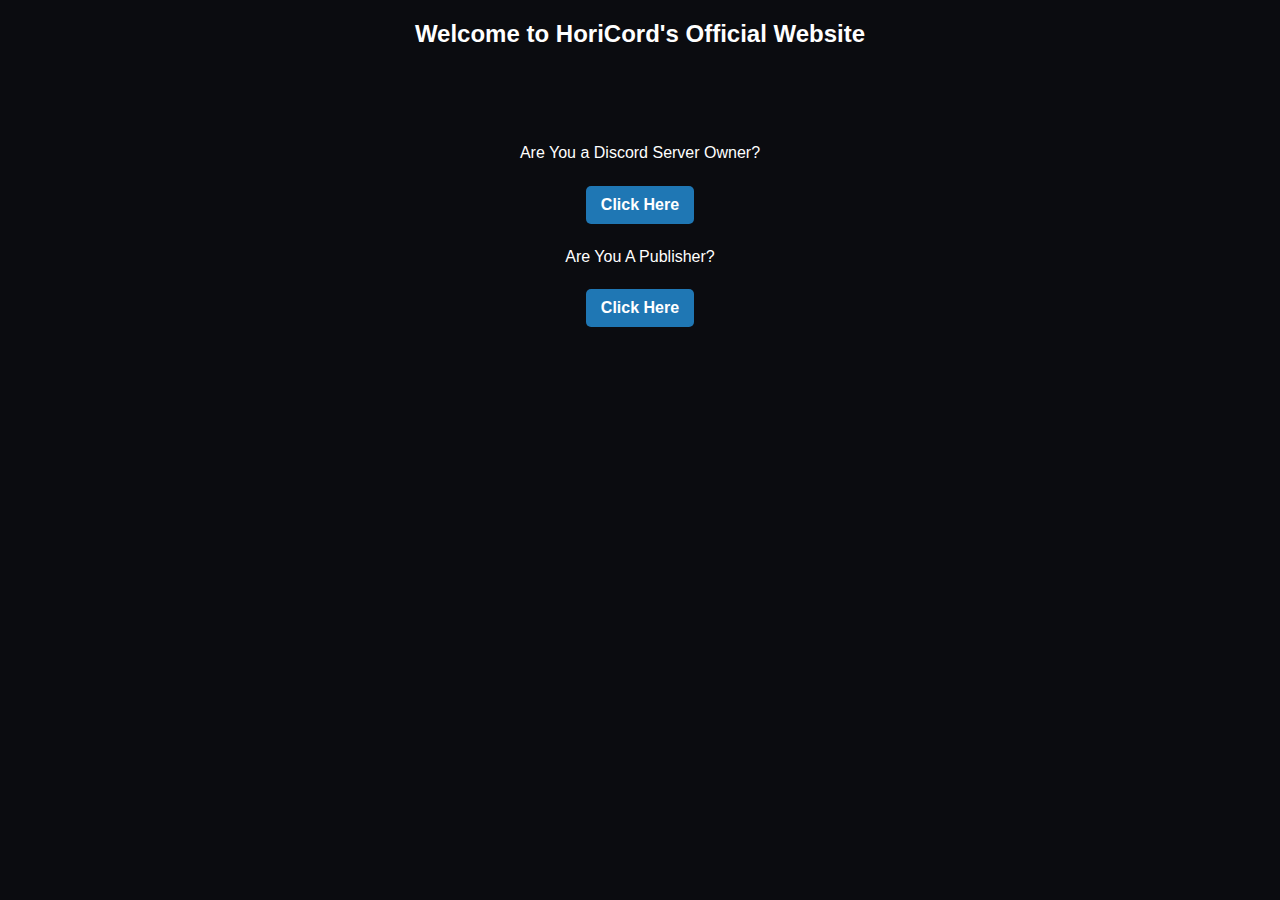
<file: docs/index.html>
<!DOCTYPE html>
<html lang="en">
<head>
    <meta charset="UTF-8">
    <meta name="viewport" content="width=device-width, initial-scale=1.0">
    <link rel="stylesheet" href="index.css">
    <title>HoriCord - Horizon Ads</title>
</head>
<body>
    
    <h4>Welcome to HoriCord's Official Website</h4>

    <div class="Questions">
        
        <div>
            <p>Are You a Discord Server Owner?</p>
            <a class="animated-button" href="Aboutbot.html">Click Here</a>
        </div>
    
        <div>
            <p>Are You A Publisher?</p>
            <a class="animated-button" href="Publisher.html">Click Here</a>
        </div>
    </div>
</body>
</html>
</file>
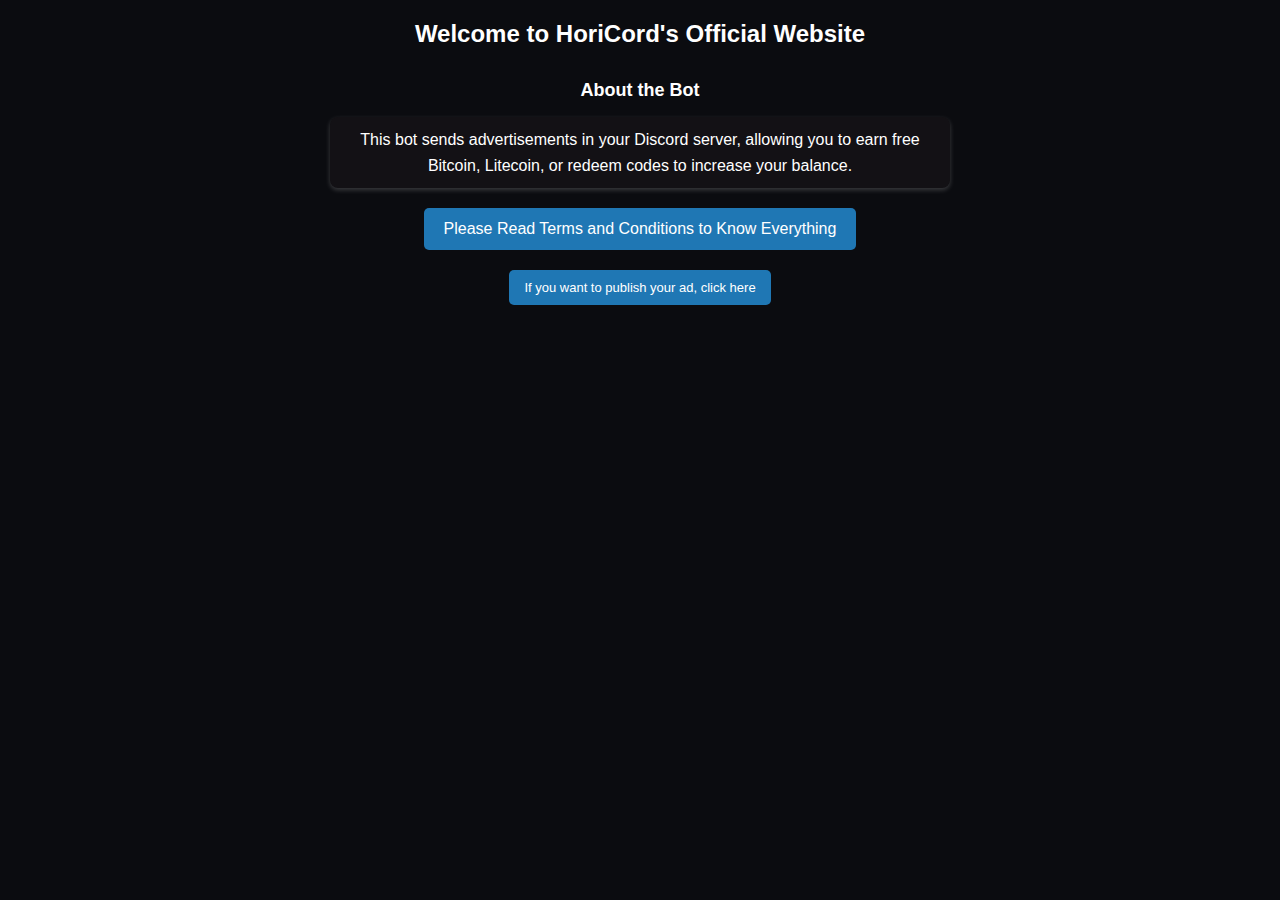
<file: docs/Aboutbot.html>
<!DOCTYPE html>
<html lang="en">
<head>
    <meta charset="UTF-8">
    <meta name="viewport" content="width=device-width, initial-scale=1.0">
    <link rel="stylesheet" href="index.css">
    <title>HoriCord - Horizon Ads</title>
</head>
<body>
    
    <h4 align="center">Welcome to HoriCord's Official Website</h4>

    <div>
        <h5>About the Bot</h5>
        <ul>
            <li>This bot sends advertisements in your Discord server, allowing you to earn free Bitcoin, Litecoin, or redeem codes to increase your balance.</li>
        </ul>
    </div>

    <div class="button-container">
        <a href="agreement.html">
            <button class="accept-btn">Please Read Terms and Conditions to Know Everything</button>
        </a>
    </div>

    <div class="button-container" style="text-align: center; margin-top: 10px;">
        <a href="Publisher.html">
            <button class="animated-button" style="font-size: small;">If you want to publish your ad, click here</button>
        </a>
    </div>

    <div class="Emptydiv"></div>
</body>
</html>
</file>
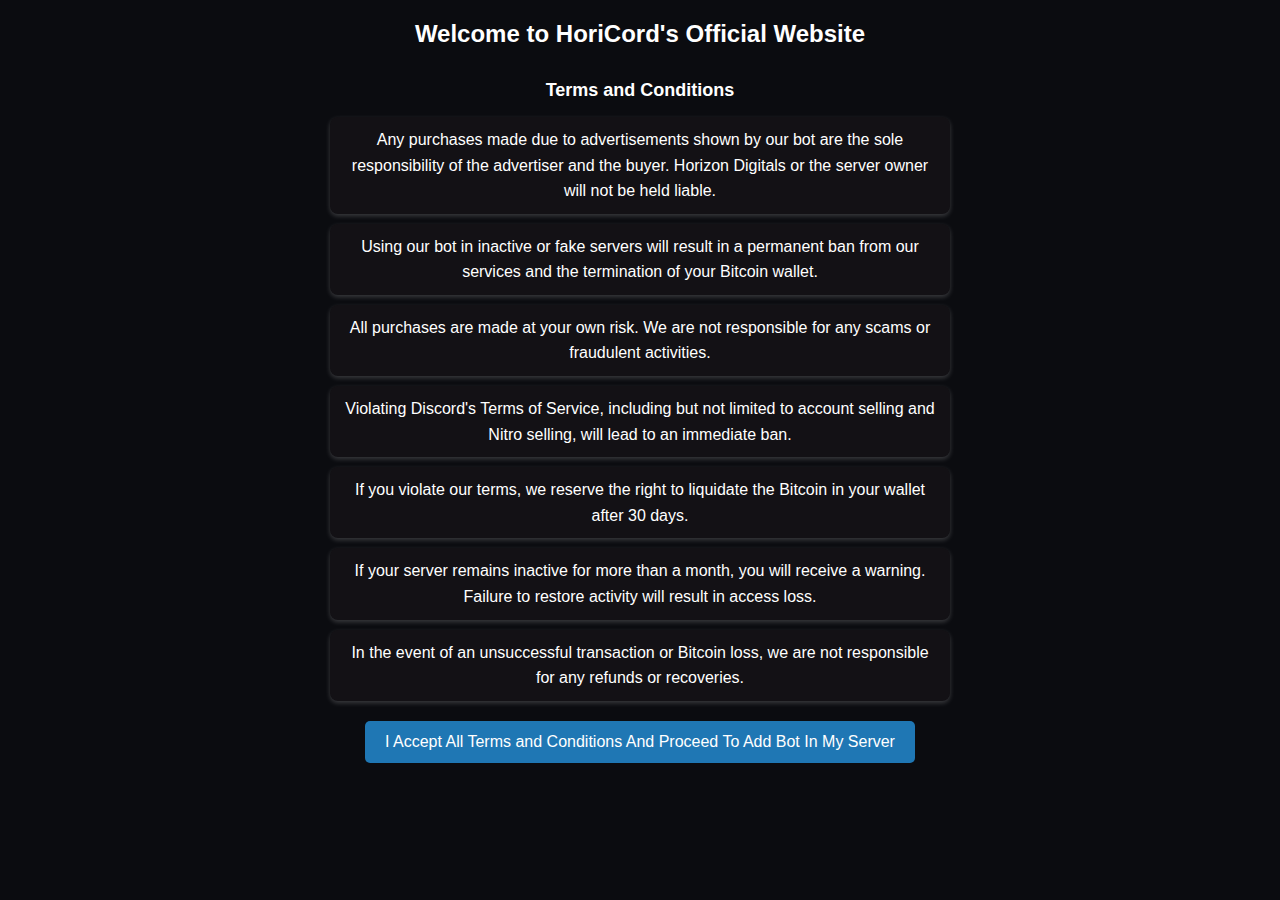
<file: docs/agreement.html>
<!DOCTYPE html>
<html lang="en">
<head>
    <meta charset="UTF-8">
    <meta name="viewport" content="width=device-width, initial-scale=1.0">
    <link rel="stylesheet" href="index.css">
    <title>HoriCord - Horizon Ads</title>
</head>
<body>
    
    <h4 align="center">Welcome to HoriCord's Official Website</h4>

    <div>

        <h5>Terms and Conditions</h5>
        <ul>
            <li>Any purchases made due to advertisements shown by our bot are the sole responsibility of the advertiser and the buyer. Horizon Digitals or the server owner will not be held liable.</li>
            <li>Using our bot in inactive or fake servers will result in a permanent ban from our services and the termination of your Bitcoin wallet.</li>
            <li>All purchases are made at your own risk. We are not responsible for any scams or fraudulent activities.</li>
            <li>Violating Discord's Terms of Service, including but not limited to account selling and Nitro selling, will lead to an immediate ban.</li>
            <li>If you violate our terms, we reserve the right to liquidate the Bitcoin in your wallet after 30 days.</li>
            <li>If your server remains inactive for more than a month, you will receive a warning. Failure to restore activity will result in access loss.</li>
            <li>In the event of an unsuccessful transaction or Bitcoin loss, we are not responsible for any refunds or recoveries.</li>
        </ul>

    </div>

    <div class="button-container">
        <a href="Redirect.html"><button class="accept-btn">I Accept All Terms and Conditions And Proceed To Add Bot In My Server</button></a>
    </div>

    <div class="Emptydiv"></div>
</body>
</html>
</file>
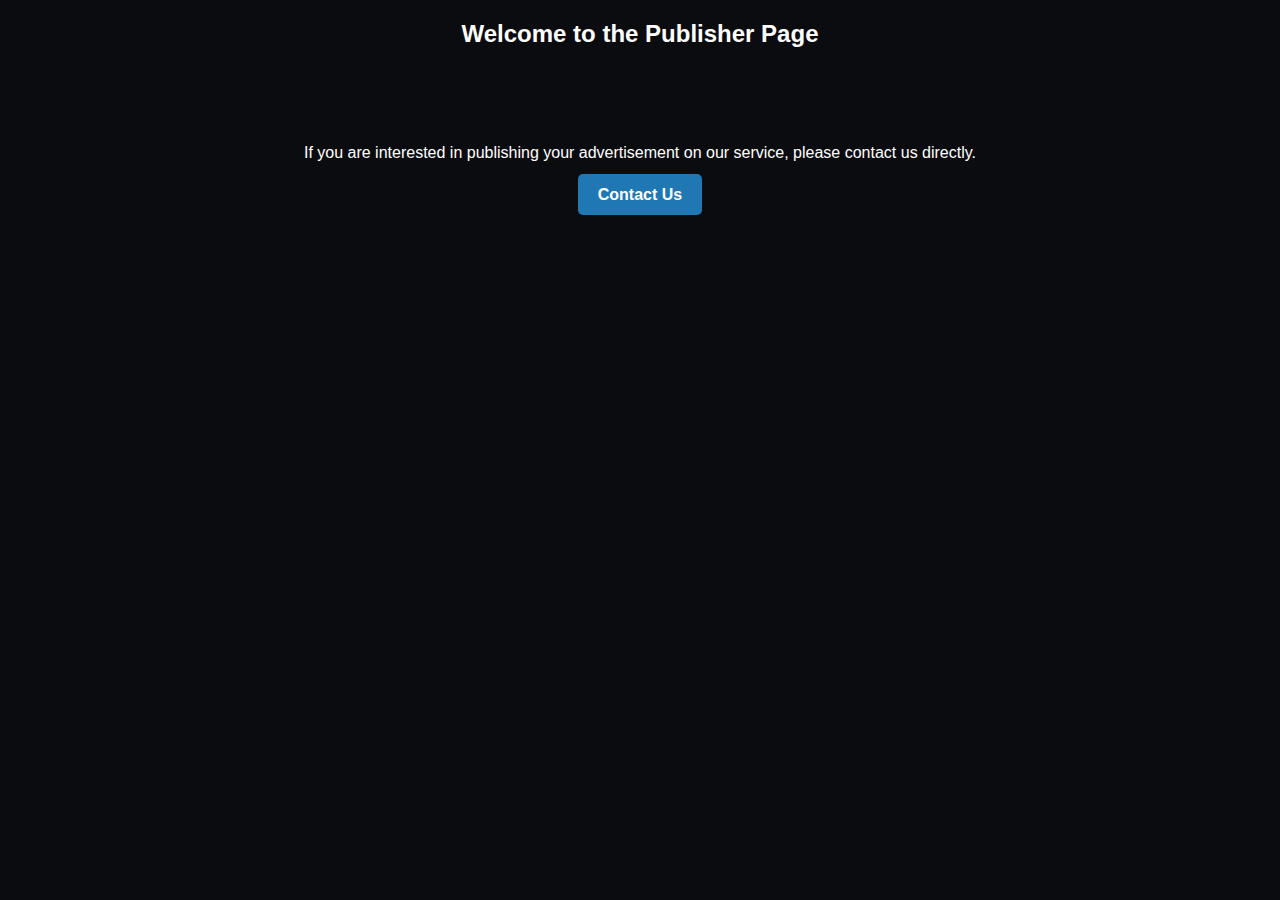
<file: docs/Publisher.html>
<!DOCTYPE html>
<html lang="en">
<head>
    <meta charset="UTF-8">
    <meta name="viewport" content="width=device-width, initial-scale=1.0">
    <link rel="stylesheet" href="index.css">
    <title>Publisher - HoriCord</title>
</head>
<body>
    
    <h4>Welcome to the Publisher Page</h4>

    <div class="Questions">
        <p>If you are interested in publishing your advertisement on our service, please contact us directly.</p>
    </div>

    <div class="button-container">
        <a class="accept-btn" href="mailto:harshtiwari6060@gmail.com">Contact Us</a>
    </div>

</body>
</html>
</file>
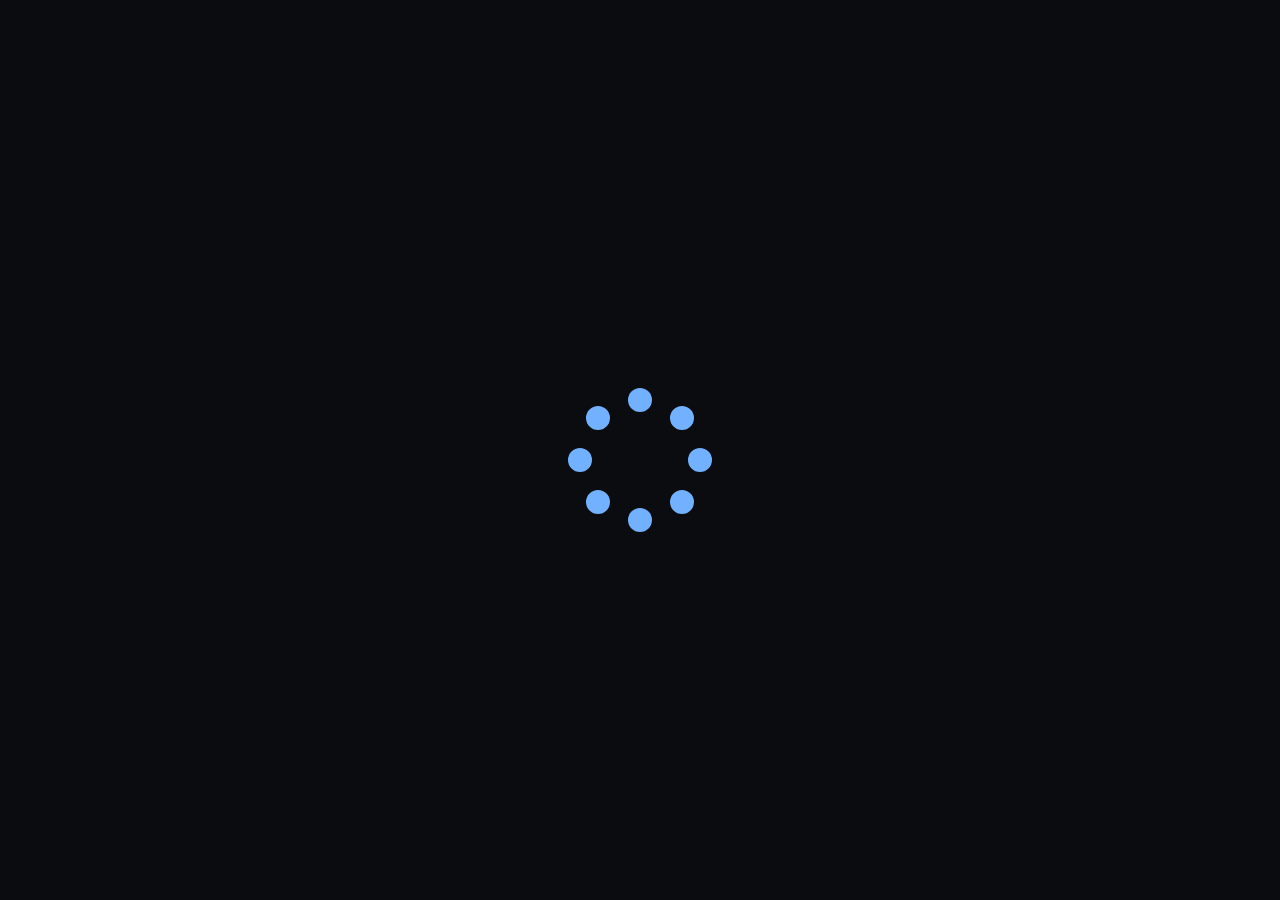
<file: docs/Redirect.html>
<!DOCTYPE html>
<html lang="en">
<head>
    <meta charset="UTF-8">
    <meta name="viewport" content="width=device-width, initial-scale=1.0">
    <title>Redirecting...</title>
    <link rel="stylesheet" href="index.css">
    <style>
        body {
            display: flex;
            flex-direction: column;
            justify-content: center;
            align-items: center;
            height: 100vh;
            margin: 0;
            font-family: Arial, sans-serif;
            text-align: center;
        }

        .loading-message {
            font-size: 20px;
            margin-bottom: 20px;
        }

        .loadingio-spinner-spin-2by998twmg8 {
            width: 200px;
            height: 200px;
            display: inline-block;
            overflow: hidden;
            background: none;
        }

        .ldio-yzaezf3dcmj {
            width: 100%;
            height: 100%;
            position: relative;
            transform: translateZ(0) scale(1);
            backface-visibility: hidden;
            transform-origin: 0 0;
        }

        .ldio-yzaezf3dcmj div > div {
            position: absolute;
            width: 24px;
            height: 24px;
            border-radius: 50%;
            background: #72b1ff;
            animation: ldio-yzaezf3dcmj 1s linear infinite;
        }

        @keyframes ldio-yzaezf3dcmj {
            0% {
                opacity: 1;
                backface-visibility: hidden;
                transform: translateZ(0) scale(1.5, 1.5);
            }
            100% {
                opacity: 0;
                backface-visibility: hidden;
                transform: translateZ(0) scale(1, 1);
            }
        }

        /* Define animations for the individual divs */
        .ldio-yzaezf3dcmj div:nth-child(1) > div { left: 148px; top: 88px; animation-delay: -0.875s; }
        .ldio-yzaezf3dcmj > div:nth-child(1) { transform: rotate(0deg); transform-origin: 160px 100px; }
        .ldio-yzaezf3dcmj div:nth-child(2) > div { left: 130px; top: 130px; animation-delay: -0.75s; }
        .ldio-yzaezf3dcmj > div:nth-child(2) { transform: rotate(45deg); transform-origin: 142px 142px; }
        .ldio-yzaezf3dcmj div:nth-child(3) > div { left: 88px; top: 148px; animation-delay: -0.625s; }
        .ldio-yzaezf3dcmj > div:nth-child(3) { transform: rotate(90deg); transform-origin: 100px 160px; }
        .ldio-yzaezf3dcmj div:nth-child(4) > div { left: 46px; top: 130px; animation-delay: -0.5s; }
        .ldio-yzaezf3dcmj > div:nth-child(4) { transform: rotate(135deg); transform-origin: 58px 142px; }
        .ldio-yzaezf3dcmj div:nth-child(5) > div { left: 28px; top: 88px; animation-delay: -0.375s; }
        .ldio-yzaezf3dcmj > div:nth-child(5) { transform: rotate(180deg); transform-origin: 40px 100px; }
        .ldio-yzaezf3dcmj div:nth-child(6) > div { left: 46px; top: 46px; animation-delay: -0.25s; }
        .ldio-yzaezf3dcmj > div:nth-child(6) { transform: rotate(225deg); transform-origin: 58px 58px; }
        .ldio-yzaezf3dcmj div:nth-child(7) > div { left: 88px; top: 28px; animation-delay: -0.125s; }
        .ldio-yzaezf3dcmj > div:nth-child(7) { transform: rotate(270deg); transform-origin: 100px 40px; }
        .ldio-yzaezf3dcmj div:nth-child(8) > div { left: 130px; top: 46px; animation-delay: 0s; }
        .ldio-yzaezf3dcmj > div:nth-child(8) { transform: rotate(315deg); transform-origin: 142px 58px; }
    </style>
</head>
<body>
    <div class="loading-message" id="countdown"></div>
    <div class="loadingio-spinner-spin-2by998twmg8">
        <div class="ldio-yzaezf3dcmj">
            <div><div></div></div>
            <div><div></div></div>
            <div><div></div></div>
            <div><div></div></div>
            <div><div></div></div>
            <div><div></div></div>
            <div><div></div></div>
            <div><div></div></div>
        </div>
    </div>

    <script>
        let countdown = 10; // Set the countdown duration
        const countdownDisplay = document.getElementById('countdown');

        const countdownInterval = setInterval(() => {
            countdownDisplay.innerHTML = `Redirecting you in ${countdown}...`;
            countdown--;

            if (countdown < 0) {
                clearInterval(countdownInterval);
                window.location.href = "https://discord.com/oauth2/authorize?client_id=1342369507674427433"; // Redirect link
            }
        }, 1000);
    </script>
</body>
</html>
</file>
<file: docs/index.css>
body {
    background-color: #0b0c10; /* Dark background */
    font-family: 'Arial', sans-serif;
    color: #ffffff; /* White text */
    text-align: center;
    margin: 0;
    padding: 0;
}

h4 {
    font-size: 24px;
    margin-top: 20px;
}

h5 {
    font-size: 18px;
    margin-bottom: 10px;
}

a {
    text-decoration: none;
    color: #1f77b4; /* Blue text */
    font-weight: bold;
    transition: color 0.3s;
}

a:hover {
    color: #ff5733; /* Orange on hover */
}

p, li {
    font-size: 16px;
    line-height: 1.6;
    margin: 10px 0;
}

ul {
    list-style-type: none;
    padding: 0;
}

li {
    background: rgba(100, 64, 64, 0.1); /* Slightly transparent background */
    padding: 10px;
    margin: 10px auto;
    max-width: 600px;
    border-radius: 8px;
    box-shadow: 0 2px 5px rgba(255, 255, 255, 0.2);
    
}

.Questions {
    padding-top: 50px;
}

.button-container {
    margin-top: 20px;
}

.accept-btn {
    background-color: #1f77b4; /* Blue button */
    color: white;
    font-size: 16px;
    padding: 12px 20px;
    border: none;
    border-radius: 5px;
    cursor: pointer;
    transition: background-color 0.3s, transform 0.3s;
}

.accept-btn:hover {
    background-color: #005f73; /* Darker blue on hover */
    transform: scale(1.05); /* Slight scale up on hover */
}

.animated-button {
    background-color: #1f77b4; /* Blue button */
    color: white;
    font-size: 16px;
    padding: 10px 15px;
    border: none;
    border-radius: 5px;
    cursor: pointer;
    transition: background-color 0.3s, transform 0.3s;
    display: inline-block;
    margin: 10px 0;
}

.animated-button:hover {
    background-color: #ff5733; /* Orange on hover */
    transform: scale(1.1); /* Scale up effect */
    box-shadow: 0 5px 5px rgba(255, 87, 51, 0.5); /* Shadow effect */
    color: white;
}

.Emptydiv {
    height: 50px;
}

.html {
    scroll-behavior: smooth;
}

/* Responsive Styles */
@media (max-width: 768px) {
    h4 {
        font-size: 20px; /* Smaller font size for smaller screens */
    }

    h5 {
        font-size: 16px; /* Smaller font size for smaller screens */
    }

    p, li {
        font-size: 14px; /* Adjusted font size */
    }

    .accept-btn, .animated-button {
        font-size: 14px; /* Smaller buttons */
        padding: 10px 15px; /* Reduced padding */
    }

    .Questions {
        padding: 30px 10px; /* Less padding for mobile */
    }
}

@media (max-width: 480px) {
    h4 {
        font-size: 18px; /* Further reduce for very small screens */
    }

    h5 {
        font-size: 14px;
    }

    p, li {
        font-size: 12px; /* Further reduced font size */
    }

    .accept-btn, .animated-button {
        font-size: 12px; /* Smaller buttons for mobile */
        padding: 8px 12px; /* Further reduced padding */
    }

    .Questions {
        padding: 20px 5px; /* Less padding for very small screens */
    }
}
</file>
